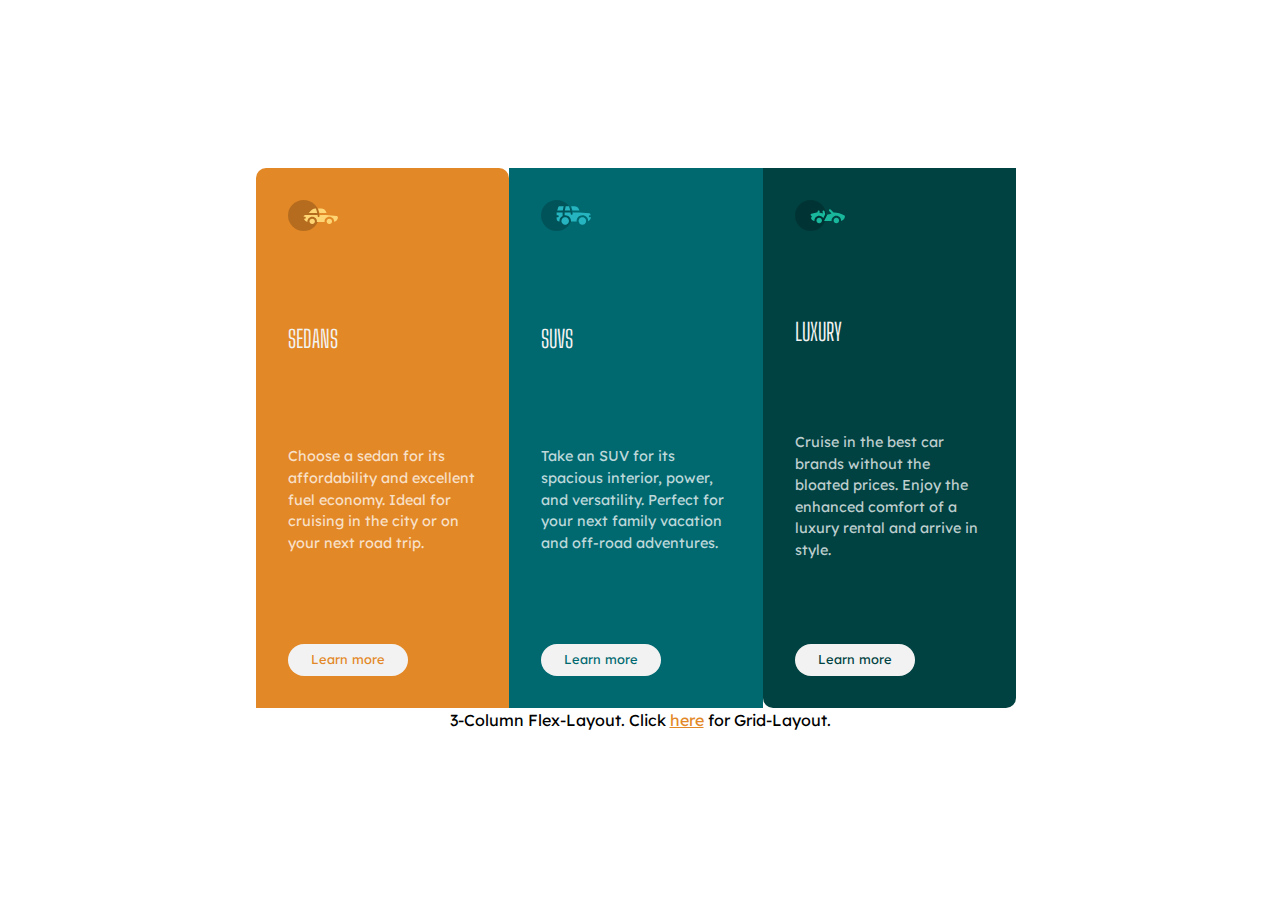
<file: index.html>
<!DOCTYPE html>
<html lang="en">
	<head>
		<meta charset="UTF-8" />
		<title>3 Column Preview Card | Frontend Mentor</title>
		<meta name="viewport" content="width=device-width, initial-scale=1.0" />
		<link
			rel="icon"
			type="image/png"
			sizes="32x32"
			href="./images/Copy of favicon-32x32.png"
		/>
		<link rel="stylesheet" href="style.css" />
		<link rel="preconnect" href="https://fonts.googleapis.com" />
		<link rel="preconnect" href="https://fonts.gstatic.com" crossorigin />
		<link
			href="https://fonts.googleapis.com/css2?family=Big+Shoulders+Display:wght@700&family=Lexend+Deca&display=swap"
			rel="stylesheet"
		/>
	</head>
	<body>
		<div id="container">
			<p>
				3-Column Flex-Layout. Click
				<a href="grid.html" target="_blank">here</a> for Grid-Layout.
			</p>
			<main>
				<section class="sedan">
					<img
						src="images/Copy of icon-sedans.svg"
						alt="sedan-icon"
						class="logo"
					/>
					<header>SEDANS</header>
					<p>
						Choose a sedan for its affordability and excellent fuel economy.
						Ideal for cruising in the city or on your next road trip.
					</p>
					<button>Learn more</button>
				</section>

				<section class="suv">
					<img src="images/Copy of icon-suvs.svg" alt="suv-icon" class="logo" />
					<header>SUVS</header>
					<p>
						Take an SUV for its spacious interior, power, and versatility.
						Perfect for your next family vacation and off-road adventures.
					</p>
					<button>Learn more</button>
				</section>

				<section class="lux">
					<img
						src="images/Copy of icon-luxury.svg"
						alt="luxury-icon"
						class="logo"
					/>
					<header>LUXURY</header>
					<p>
						Cruise in the best car brands without the bloated prices. Enjoy the
						enhanced comfort of a luxury rental and arrive in style.
					</p>
					<button>Learn more</button>
				</section>
			</main>
		</div>
	</body>
</html>
</file>
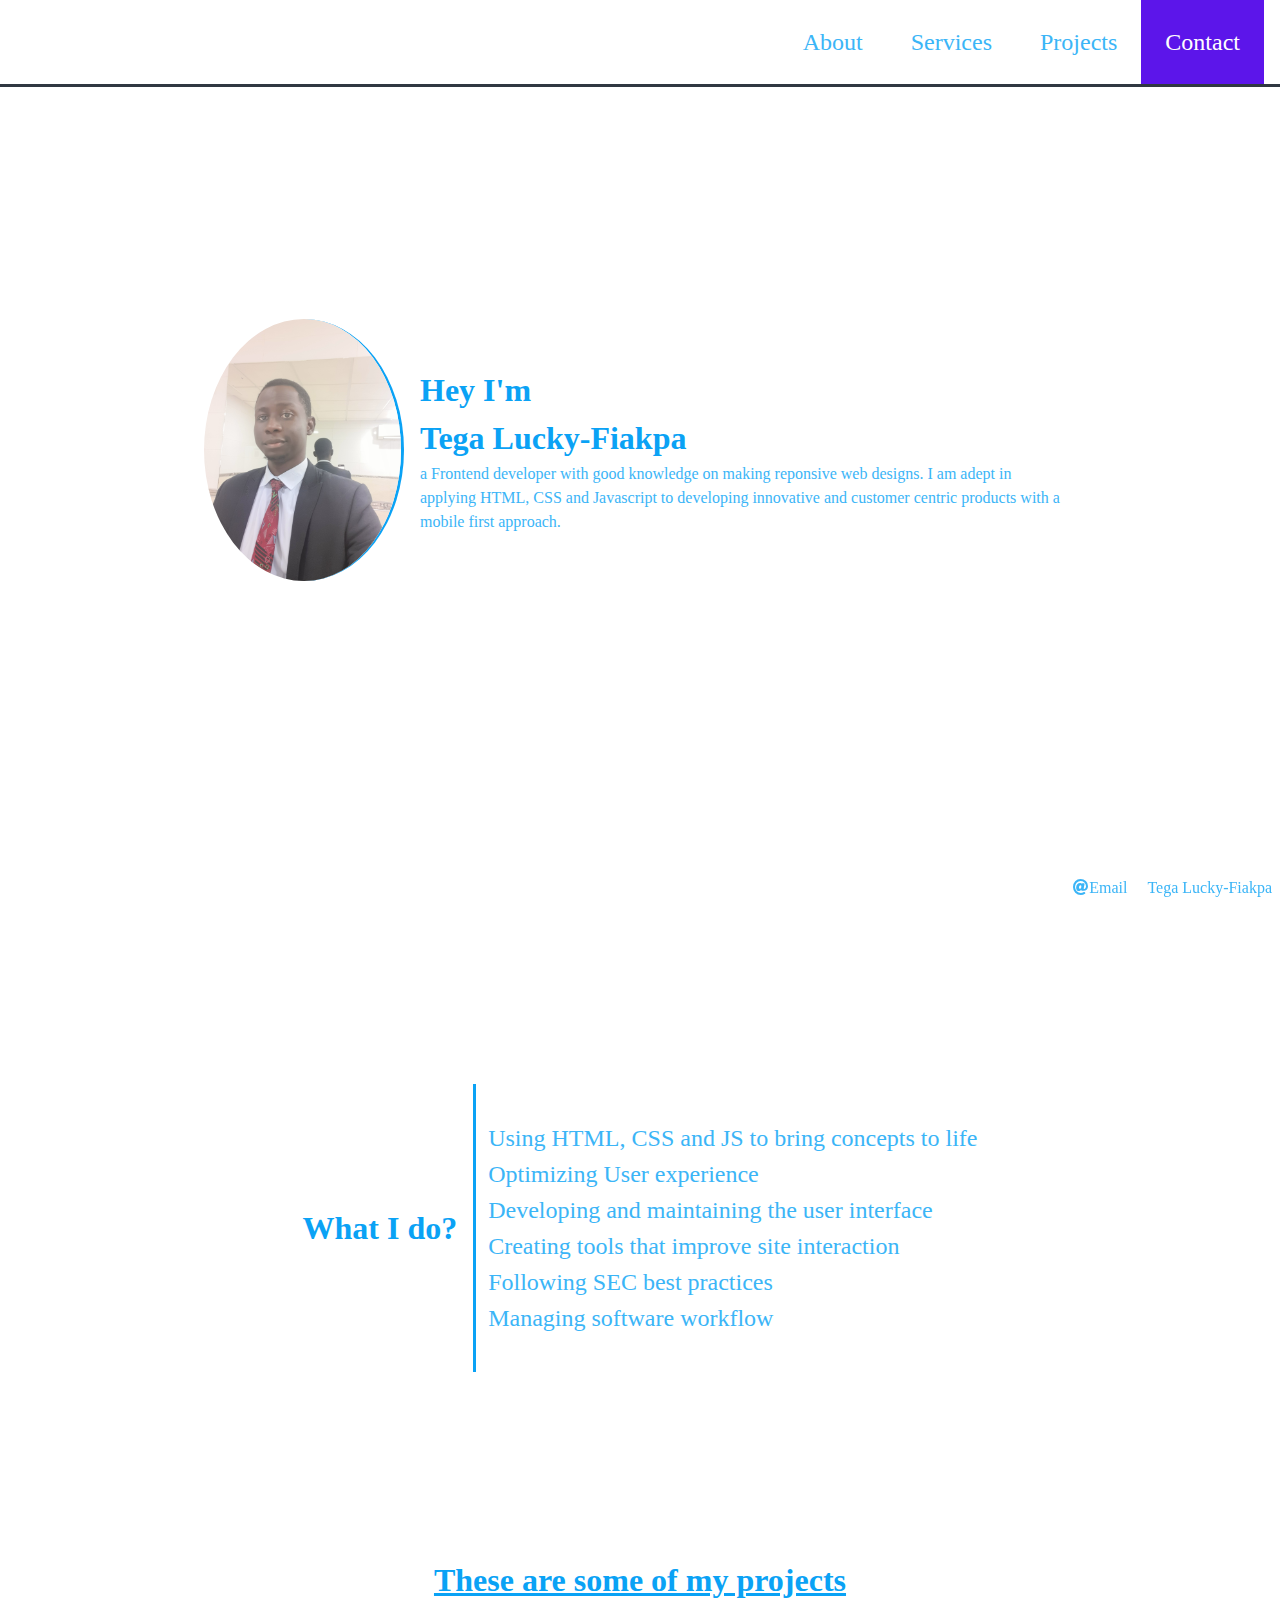
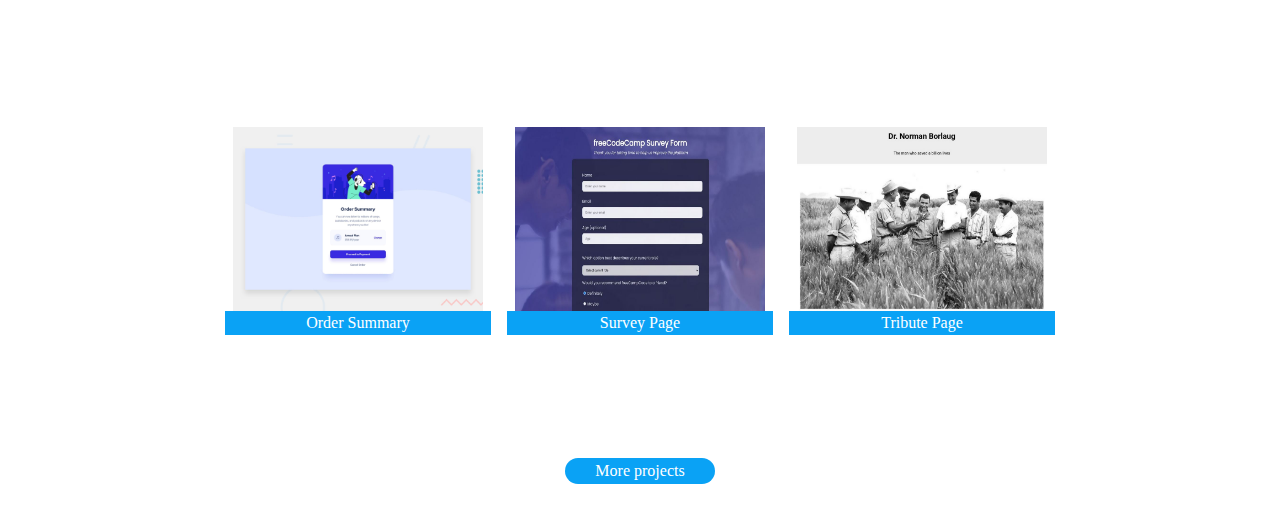
<file: week-3a/index.html>
<!DOCTYPE html>
<html>
	<head>
		<meta name="viewport" content="width=device-width, initial-scale=1" />
		<link rel="stylesheet" href="style.css" />
		<link rel="icon" type="image/png" sizes="32x32" href="./images/icon.jpg" />
		<title>Personal portfolio</title>
		<link
			rel="stylesheet"
			href="https://use.fontawesome.com/releases/v5.8.1/css/all.css"
		/>
		<link
			href="https://fonts.googleapis.com/css?family=Poppins"
			rel="stylesheet"
		/>
	</head>
	<body>
		<header>
			<nav>
				<ul>
					<a href="#about"><li>About</li></a>
					<a href="#services"><li>Services</li></a>
					<a href="#projects"><li>Projects</li></a>
					<a class="contact-link" href="contact.html" target="_blank"
						><li>Contact</li>
					</a>
				</ul>
			</nav>
		</header>

		<main>
			<section id="about">
				<img class="avi" src="images/avi.jpg" />
				<div class="aboutMe">
					<h1>Hey I'm</h1>
					<h1>Tega Lucky-Fiakpa</h1>
					<p>
						a Frontend developer with good knowledge on making reponsive web
						designs. I am adept in applying HTML, CSS and Javascript to
						developing innovative and customer centric products with a mobile
						first approach.
					</p>
				</div>
			</section>

			<section id="services">
				<h1>What I do?</h1>
				<ul>
					<li>Using HTML, CSS and JS to bring concepts to life</li>
					<li>Optimizing User experience</li>
					<li>Developing and maintaining the user interface</li>
					<li>Creating tools that improve site interaction</li>
					<li>Following SEC best practices</li>
					<li>Managing software workflow</li>
				</ul>
			</section>

			<section id="projects">
				<h1>These are some of my projects</h1>
				<article>
					<a href="https://heisenberg-order.netlify.app/" target="_blank">
						<img
							src="images/ordersummary.jpg"
							alt="orderSummary tile"
							class="article-image"
						/>
						<p>Order Summary</p>
					</a>

					<a href="https://codepen.io/tegxy/pen/wvPaENd" target="_blank">
						<img
							src="images/surveypage.JPG"
							alt="surveyPage tile"
							class="article-image"
						/>
						<p>Survey Page</p>
					</a>

					<a href="https://codepen.io/tegxy/pen/OJxbGdb" target="_blank">
						<img
							src="images/tributepage.JPG"
							alt="tributePage tile"
							class="article-image"
						/>
						<p>Tribute Page</p>
					</a>
				</article>

				<a href="https://codepen.io/tegxy" target="_blank"
					><button>More projects</button></a
				>
			</section>
		</main>

		<footer>
			<p>
				<a href="mailto:oghenetegalucky@gmail.com" target="_blank">
					<i class="fas fa-at"></i>Email
				</a>
				<a href="https://twitter.com/tegxy" target="_blank"
					>Tega Lucky-Fiakpa
				</a>
			</p>
		</footer>
	</body>
</html>
</file>
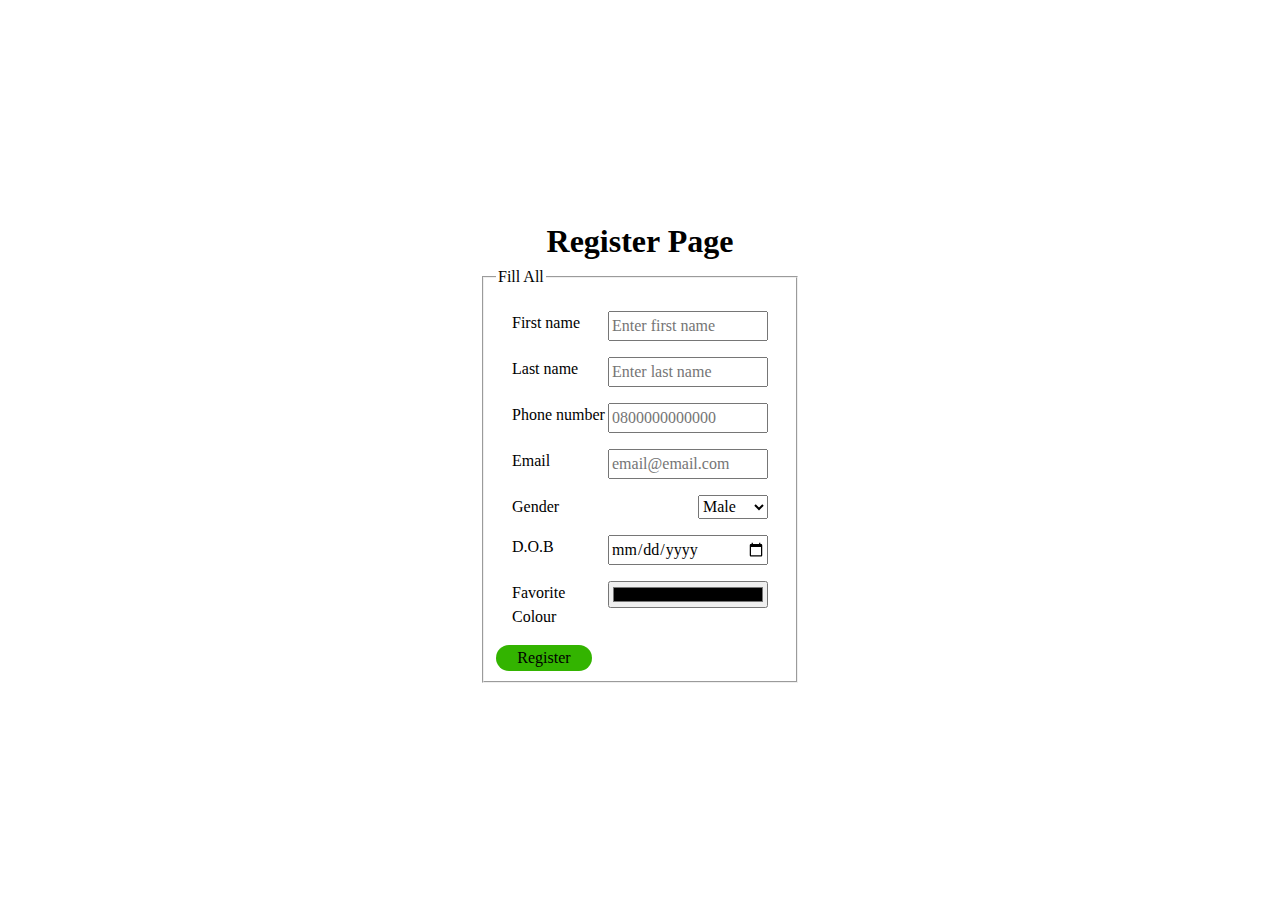
<file: week-3b/index.html>
<!DOCTYPE html>
<html>
	<head>
		<meta name="viewport" content="width=device-width, initial-scale=1" />
		<link rel="stylesheet" href="style.css" />

		<title>Registration Form</title>
	</head>
	<body>
		<form action="successReg.html">
			<div id="registration">
				<h1>Register Page</h1>
				<fieldset>
					<legend>Fill All</legend>
					<p>
						<label for="fname">First name</label>
						<input
							type="text"
							id="fname"
							name="fname"
							placeholder="Enter first name"
							required
						/>
					</p>

					<p>
						<label for="lname">Last name</label>
						<input
							type="text"
							id="lname"
							name="lname"
							placeholder="Enter last name"
							required
						/>
					</p>

					<p>
						<label for="phone">Phone number</label>
						<input
							type="tel"
							id="phone"
							name="phone"
							placeholder="0800000000000"
						/>
					</p>

					<p>
						<label for="email">Email</label>
						<input
							type="email"
							id="email"
							name="email"
							placeholder="email@email.com"
							required
						/>
					</p>

					<p>
						<label>Gender</label>
						<select>
							<option>Male</option>
							<option>Female</option>
						</select>
					</p>

					<p>
						<label for="birthday">D.O.B</label>
						<input type="date" id="birthday" name="birthday" required />
					</p>

					<p>
						<label for="color">Favorite Colour</label>
						<input type="color" id="color" name="color" required />
					</p>

					<button type="submit">Register</button>
				</fieldset>
			</div>
		</form>
	</body>
</html>
</file>
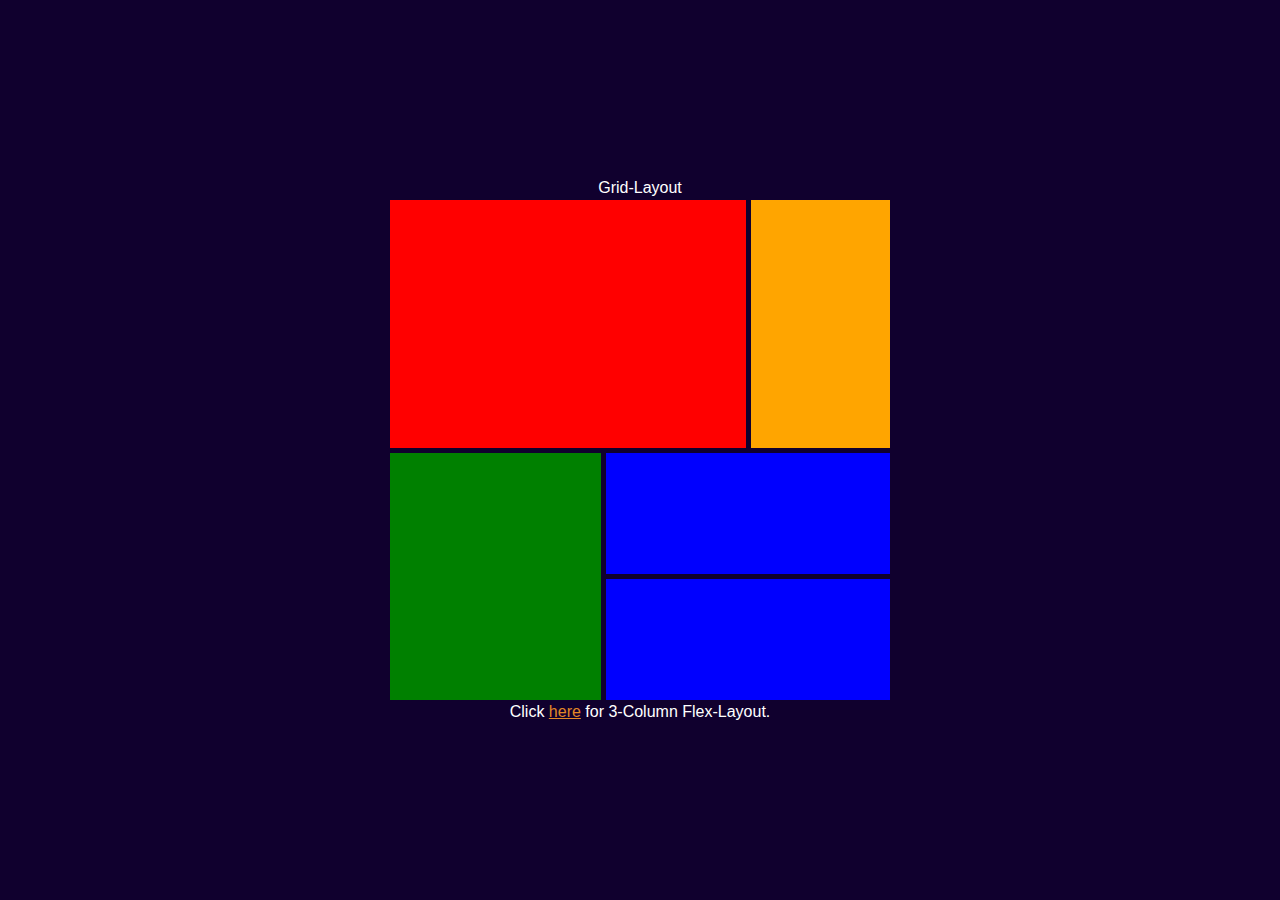
<file: grid.html>
<!DOCTYPE html>
<html lang="en">
	<head>
		<meta charset="UTF-8" />
		<title>3 Column Preview Card | Frontend Mentor</title>
		<meta name="viewport" content="width=device-width, initial-scale=1.0" />
		<link
			rel="icon"
			type="image/png"
			sizes="32x32"
			href="./images/Copy of favicon-32x32.png"
		/>
		<link rel="stylesheet" href="style.css" />
	</head>
	<body>
		<div id="grid">
			<p>Grid-Layout</p>
			<div class="grid-layout">
				<div class="red"></div>
				<div class="orange"></div>
				<div class="green"></div>
				<div class="blue-1"></div>
				<div class="blue-2"></div>
			</div>
			<p>
				Click <a href="index.html" target="_blank">here</a> for 3-Column
				Flex-Layout.
			</p>
		</div>
	</body>
</html>
</file>
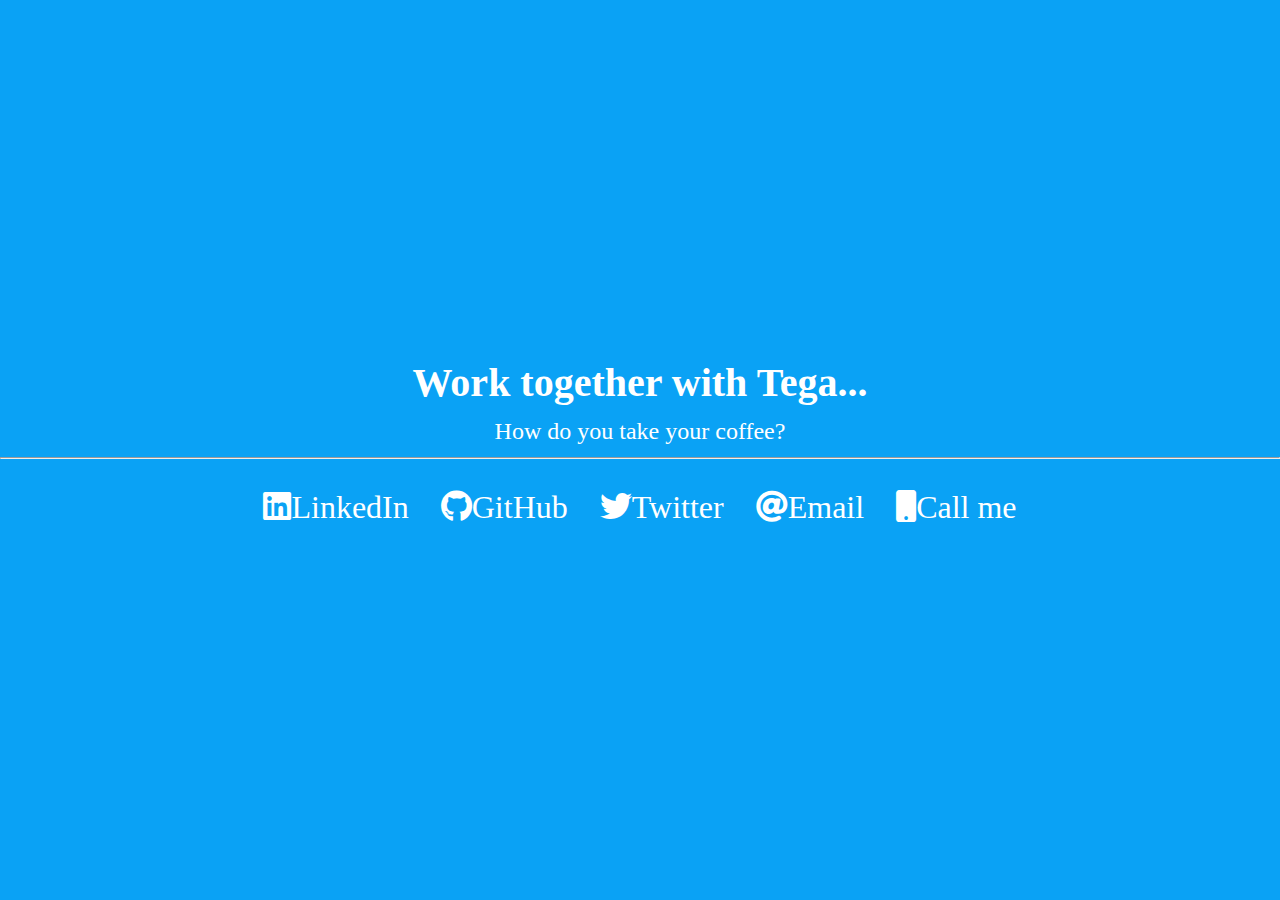
<file: week-3a/contact.html>
<!DOCTYPE html>
<html>
	<head>
		<meta name="viewport" content="width=device-width, initial-scale=1" />
		<link rel="stylesheet" href="style.css" />
		<link rel="icon" type="image/png" sizes="32x32" href="./images/icon.jpg" />
		<title>Personal portfolio</title>
		<link
			rel="stylesheet"
			href="https://use.fontawesome.com/releases/v5.8.1/css/all.css"
		/>
		<link
			href="https://fonts.googleapis.com/css?family=Poppins"
			rel="stylesheet"
		/>
	</head>
	<body>
		<main id="contact">
			<h1>Work together with Tega...</h1>
			<p>How do you take your coffee?</p>
			<hr />

			<div id="contact-info">
				<a href="https://linkedin.com/in/tega-lucky-fiakpa" target="_blank">
					<i class="fab fa-linkedin"></i>LinkedIn
				</a>
				<a href="https://github.com/tegxy" target="_blank">
					<i class="fab fa-github"></i>GitHub
				</a>
				<a href="https://twitter.com/tegxy" target="_blank">
					<i class="fab fa-twitter"></i>Twitter
				</a>
				<a href="mailto:oghenetegalucky@gmail.com" target="_blank">
					<i class="fas fa-at"></i>Email
				</a>
				<a href="tel:08000000000" target="_blank">
					<i class="fas fa-mobile"></i>Call me
				</a>
			</div>
		</main>
	</body>
</html>
</file>
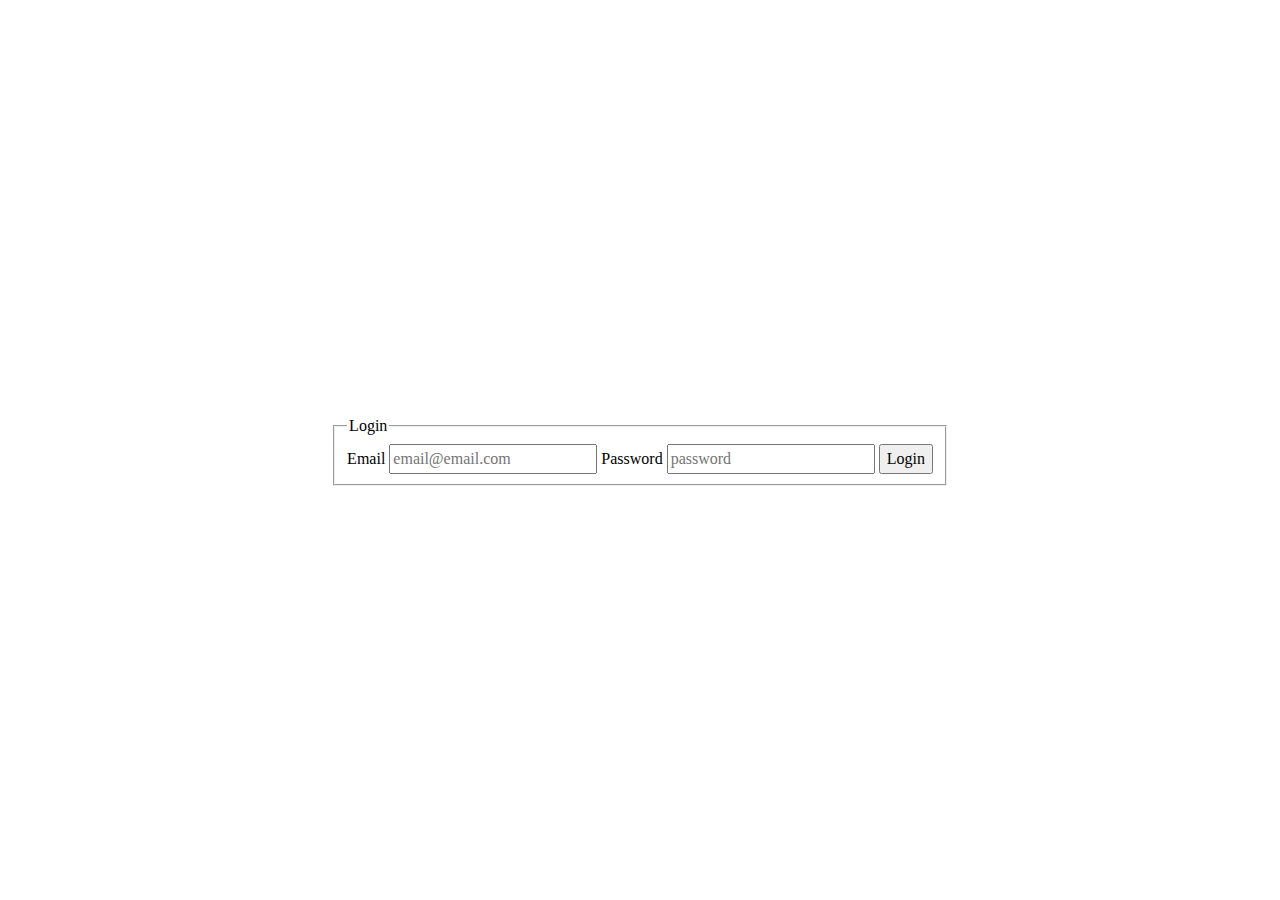
<file: week-3b/loginPage.html>
<!DOCTYPE html>
<html>
	<head>
		<meta name="viewport" content="width=device-width, initial-scale=1" />
		<link rel="stylesheet" href="style.css" />
		<title>Registration Form</title>
	</head>
	<body>
		<form action="successLogin.html">
			<div id="login">
				<fieldset>
					<legend>Login</legend>
					<label for="email">Email</label>
					<input
						type="email"
						id="email"
						name="email"
						placeholder="email@email.com"
						required
					/>

					<label for="password">Password</label>
					<input
						type="password"
						id="password"
						name="password"
						placeholder="password"
						required
					/>

					<button type="submit">Login</button>
				</fieldset>
			</div>
		</form>
	</body>
</html>
</file>
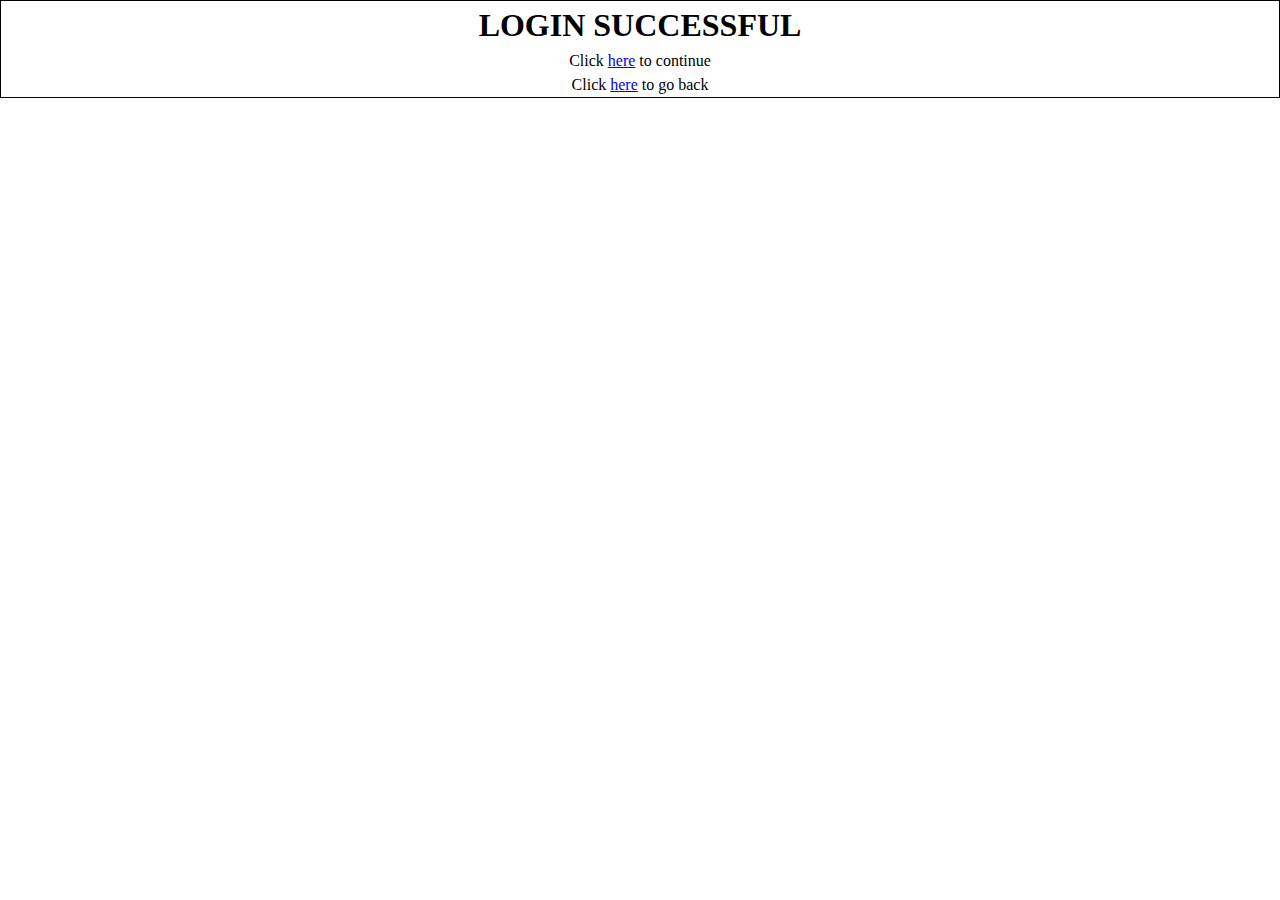
<file: week-3b/successLogin.html>
<!DOCTYPE html>
<html>
	<head>
		<meta name="viewport" content="width=device-width, initial-scale=1" />
		<link rel="stylesheet" href="style.css" />
		<title>Registration Form</title>
	</head>
	<body>
		<div class="container">
			<h1>LOGIN SUCCESSFUL</h1>
			<p>Click <a href="#" target="_blank">here</a> to continue</p>
			<p>Click <a href="loginPage.html" target="_blank">here</a> to go back</p>
		</div>
	</body>
</html>
</file>
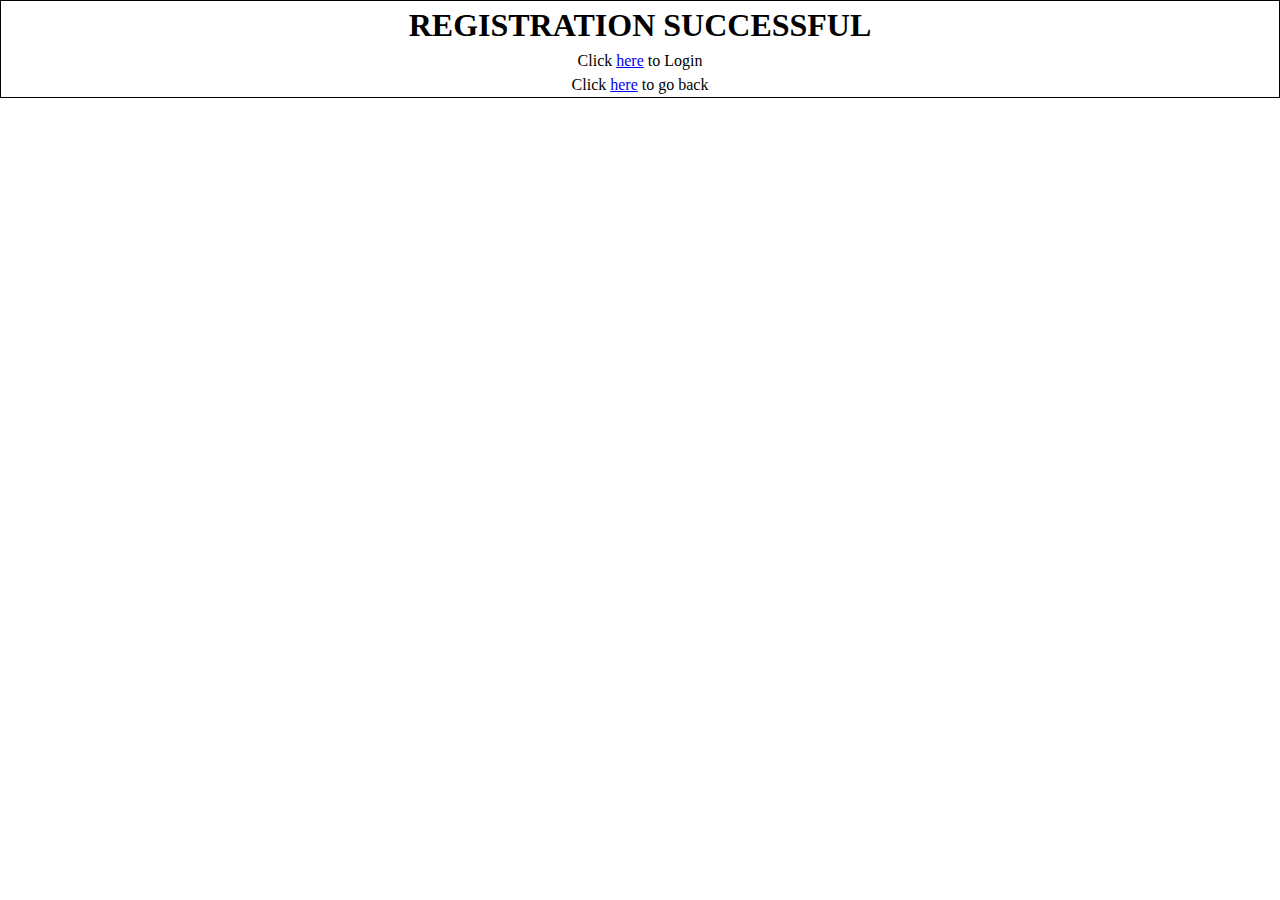
<file: week-3b/successReg.html>
<!DOCTYPE html>
<html>
	<head>
		<meta name="viewport" content="width=device-width, initial-scale=1" />
		<link rel="stylesheet" href="style.css" />
		<title>Success Page</title>
	</head>
	<body>
		<div class="container">
			<h1>REGISTRATION SUCCESSFUL</h1>
			<p>Click <a href="loginPage.html" target="_blank">here</a> to Login</p>
			<p>
				Click <a href="registrationForm.html" target="_blank">here</a> to go
				back
			</p>
		</div>
	</body>
</html>
</file>
<file: style.css>
/* Box sizing rules */
*,
*::before,
*::after {
	box-sizing: border-box;
}

/* Remove default margin */
body,
h1,
h2,
h3,
h4,
p,
figure,
blockquote,
dl,
dd {
	margin: 0;
}

/* Remove list styles on ul, ol elements with a list role, which suggests default styling will be removed */
ul[role="list"],
ol[role="list"] {
	list-style: none;
}

/* Set core root defaults */
html:focus-within {
	scroll-behavior: smooth;
}

/* Set core body defaults */
body {
	min-height: 100vh;
	text-rendering: optimizeSpeed;
	line-height: 1.5;
}

/* A elements that don't have a class get default styles */
a:not([class]) {
	-webkit-text-decoration-skip: ink;
	text-decoration-skip-ink: auto;
}

/* Make images easier to work with */
img,
picture {
	max-width: 100%;
	display: block;
}

/* Inherit fonts for inputs and buttons */
input,
button,
textarea,
select {
	font: inherit;
}

/* Remove all animations, transitions and smooth scroll for people that prefer not to see them */
@media (prefers-reduced-motion: reduce) {
	html:focus-within {
		scroll-behavior: auto;
	}
	*,
	*::before,
	*::after {
		-webkit-animation-duration: 0.01ms !important;
		animation-duration: 0.01ms !important;
		-webkit-animation-iteration-count: 1 !important;
		animation-iteration-count: 1 !important;
		transition-duration: 0.01ms !important;
		scroll-behavior: auto !important;
	}
}
:root {
	--sedan-color: hsl(31, 77%, 52%);
	--lux-color: hsl(179, 100%, 13%);
	--suv-color: hsl(184, 100%, 22%);
	--paragraph-color: hsla(0, 0%, 100%, 0.75);
	--background-headings-buttons: hsl(0, 0%, 95%);
}

.sedan {
	background-color: var(--sedan-color);
	border-bottom-left-radius: 10px;
	border-top-left-radius: 10px;
}
.sedan button {
	color: var(--sedan-color);
	background-color: var(--background-headings-buttons);
	border: none;
	border-radius: 27px;
	font-size: 0.8em;
	padding: 0.5em;
	width: 120px;
}

.suv {
	background-color: var(--suv-color);
}
.suv button {
	color: var(--suv-color);
	background-color: var(--background-headings-buttons);
	border: none;
	border-radius: 27px;
	font-size: 0.8em;
	padding: 0.5em;
	width: 120px;
}

.lux {
	background-color: var(--lux-color);
	border-bottom-right-radius: 10px;
	border-top-right-radius: 10px;
}
.lux button {
	color: var(--lux-color);
	background-color: var(--background-headings-buttons);
	border: none;
	border-radius: 27px;
	font-size: 0.8em;
	padding: 0.5em;
	width: 120px;
}

/*Mobile screens*/
@media (max-width: 375px) {
	.sedan {
		border-bottom-left-radius: 0;
		border-top-right-radius: 10px;
	}
	.lux {
		border-top-right-radius: 0;
		border-bottom-left-radius: 10px;
	}
}
/*Tab screens*/
@media (min-width: 550px) {
	.sedan {
		border-bottom-left-radius: 0;
		border-top-right-radius: 10px;
	}
	.lux {
		border-top-right-radius: 0;
		border-bottom-left-radius: 10px;
	}
}
p {
	text-align: center;
}

#container {
	height: 100vh;
	display: flex;
	flex-direction: column-reverse;
	justify-content: center;
	align-items: center;
	font-family: "Lexend Deca", sans-serif;
}

main {
	display: flex;
	border-radius: 5px;
	max-width: 60%;
	min-height: 60%;
}

section {
	display: flex;
	flex-direction: column;
	justify-content: space-between;
	max-width: 33%;
	padding: 2em;
}
section header {
	color: var(--background-headings-buttons);
	font-size: 1.5em;
	font-family: "Big Shoulders Display", cursive;
}
section p {
	color: var(--paragraph-color);
	font-size: 0.9em;
	text-align: left;
}

.logo {
	width: 50px;
}

button:hover {
	border: var(--background-headings-buttons) solid;
	cursor: pointer;
	background-color: transparent;
	color: var(--paragraph-color);
}

a {
	color: var(--sedan-color);
}

#grid {
	height: 100vh;
	display: grid;
	place-content: center;
	font-family: "Lexend Deca", sans-serif;
	background-color: hsl(261deg, 100%, 9%);
}
#grid p {
	text-align: center;
	color: hsl(0deg, 0%, 100%);
}

.grid-layout {
	display: grid;
	grid-template-columns: repeat(7, 1fr);
	grid-template-rows: repeat(4, 1fr);
	grid-gap: 5px;
	height: 500px;
	width: 500px;
}

.red {
	background-color: red;
	grid-column: 1/6;
	grid-row: 1/3;
}

.orange {
	background-color: orange;
	grid-column: 6/8;
	grid-row: 1/3;
}

.green {
	background-color: green;
	grid-column: 1/4;
	grid-row: 3/5;
}

.blue-1 {
	background-color: blue;
	grid-column: 4/8;
	grid-row: 3/4;
}

.blue-2 {
	background-color: blue;
	grid-column: 4/8;
	grid-row: 4/5;
}

/*Tab screens*/
@media (max-width: 550px) {
	#container {
		width: 100%;
		height: 100%;
	}
	main {
		display: flex;
		flex-direction: column;
		justify-content: center;
		height: 65em;
	}
	section {
		max-width: 100%;
		height: 20em;
	}
}
/*Mobile screens*/
@media (max-width: 375px) {
	#container {
		width: 100%;
		height: 100%;
	}
	main {
		display: flex;
		flex-direction: column;
		justify-content: center;
		height: 65em;
	}
	section {
		max-width: 100%;
		height: 20em;
	}
} /*# sourceMappingURL=style.css.map */
</file>
<file: week-3a/style.css>
/* Box sizing rules */
*,
*::before,
*::after {
	box-sizing: border-box;
}

/* Remove default margin */
body,
h1,
h2,
h3,
h4,
p,
figure,
blockquote,
ul,
dl,
dd {
	margin: 0;
}

/* Remove list styles on ul, ol elements with a list role, which suggests default styling will be removed */
ul[role="list"],
ol[role="list"] {
	list-style: none;
}

/* Set core root defaults */
html:focus-within {
	scroll-behavior: smooth;
}

/* Set core body defaults */
body {
	min-height: 100vh;
	text-rendering: optimizeSpeed;
	line-height: 1.5;
}

/* A elements that don't have a class get default styles */
a:not([class]) {
	-webkit-text-decoration-skip: ink;
	text-decoration-skip-ink: auto;
}

/* Make images easier to work with */
img,
picture {
	max-width: 100%;
	display: block;
}

/* Inherit fonts for inputs and buttons */
input,
button,
textarea,
select {
	font: inherit;
}

/* Remove all animations, transitions and smooth scroll for people that prefer not to see them */
@media (prefers-reduced-motion: reduce) {
	html:focus-within {
		scroll-behavior: auto;
	}
	*,
	*::before,
	*::after {
		-webkit-animation-duration: 0.01ms !important;
		animation-duration: 0.01ms !important;
		-webkit-animation-iteration-count: 1 !important;
		animation-iteration-count: 1 !important;
		transition-duration: 0.01ms !important;
		scroll-behavior: auto !important;
	}
}
nav {
	background-color: #ffffff;
	width: 100%;
	border-bottom: #303841 solid;
}
nav a {
	color: inherit;
	text-decoration: none;
}
nav .contact-link {
	background-color: #5c15ea;
	color: #ffffff;
}
nav a:hover {
	cursor: pointer;
	background-color: #5c15ea;
}
nav ul {
	list-style: none;
	display: flex;
	padding: 0 1em 0 0;
	justify-content: flex-end;
	color: #3bb5f7;
}
nav ul li {
	padding: 1em;
	font-size: 1.5em;
}

#about {
	width: 100%;
	height: 100vh;
	display: flex;
	justify-content: center;
	align-items: center;
}
#about h1 {
	color: #0aa2f5;
	font-size: 2em;
}
#about p {
	color: #3bb5f7;
}

.aboutMe {
	width: 50%;
	margin: 0 1em;
}

#services {
	color: #ffffff;
	height: 41em;
	display: flex;
	justify-content: center;
	align-items: center;
}
#services h1 {
	border-right: #0aa2f5 solid;
	padding-right: 0.5em;
	height: 9em;
	display: flex;
	align-items: center;
	color: #0aa2f5;
	font-size: 2em;
}
#services ul {
	list-style: none;
	padding-left: 0.5em;
	color: #3bb5f7;
	font-size: 1.5em;
}

#projects {
	height: 36em;
	display: flex;
	flex-direction: column;
	align-items: center;
	justify-content: space-between;
}
#projects p {
	background-color: #0aa2f5;
	color: #ffffff;
}
#projects button {
	width: 150px;
	margin-bottom: 3em;
	background-color: #0aa2f5;
	color: #ffffff;
	border: none;
	border-radius: 1em;
}
#projects article {
	display: flex;
}
#projects h1 {
	text-align: center;
	color: #0aa2f5;
	text-decoration: underline;
	font-size: 2em;
}
#projects .article-image {
	width: 250px;
	height: 100%;
	margin: 0 0.5em;
}
#projects a {
	text-decoration: none;
	text-align: center;
	display: flex;
	flex-direction: column;
	justify-content: space-between;
	margin: 0 0.5em;
}

#contact {
	height: 100vh;
	display: flex;
	flex-direction: column;
	justify-content: center;
	align-items: center;
	background-color: #0aa2f5;
	color: #ffffff;
}
#contact hr {
	width: 100%;
}
#contact h1 {
	font-size: 2.5em;
}
#contact p {
	font-size: 1.5em;
}
#contact #contact-info {
	display: flex;
	font-size: 2em;
}
#contact #contact-info a {
	text-decoration: none;
	color: #ffffff;
	margin: 0.5em;
}

html {
	scroll-behavior: smooth;
}

header {
	width: 100%;
	position: relative;
	position: fixed;
}

main .avi {
	width: 200px;
	border-radius: 50%;
	border-right: #0aa2f5 solid;
}

footer {
	width: 100%;
	display: flex;
	justify-content: flex-end;
	position: fixed;
	bottom: 0px;
	text-align: end;
}
footer a {
	margin: 0 0.5em;
	text-decoration: none;
	color: #3bb5f7;
} /*# sourceMappingURL=style.css.map */
</file>
<file: week-3b/style.css>
/* Box sizing rules */
*,
*::before,
*::after {
	box-sizing: border-box;
}

/* Remove default margin */
body,
h1,
h2,
h3,
h4,
p,
figure,
blockquote,
dl,
dd {
	margin: 0;
}

/* Remove list styles on ul, ol elements with a list role, which suggests default styling will be removed */
ul[role="list"],
ol[role="list"] {
	list-style: none;
}

/* Set core root defaults */
html:focus-within {
	scroll-behavior: smooth;
}

/* Set core body defaults */
body {
	min-height: 100vh;
	text-rendering: optimizeSpeed;
	line-height: 1.5;
}

/* A elements that don't have a class get default styles */
a:not([class]) {
	-webkit-text-decoration-skip: ink;
	text-decoration-skip-ink: auto;
}

/* Make images easier to work with */
img,
picture {
	max-width: 100%;
	display: block;
}

/* Inherit fonts for inputs and buttons */
input,
button,
textarea,
select {
	font: inherit;
}

/* Remove all animations, transitions and smooth scroll for people that prefer not to see them */
@media (prefers-reduced-motion: reduce) {
	html:focus-within {
		scroll-behavior: auto;
	}
	*,
	*::before,
	*::after {
		-webkit-animation-duration: 0.01ms !important;
		animation-duration: 0.01ms !important;
		-webkit-animation-iteration-count: 1 !important;
		animation-iteration-count: 1 !important;
		transition-duration: 0.01ms !important;
		scroll-behavior: auto !important;
	}
}
#registration {
	display: flex;
	flex-direction: column;
	height: 100vh;
	justify-content: center;
	align-items: center;
}
#registration p {
	display: flex;
	justify-content: space-between;
	margin: 1em;
}
#registration label {
	width: 6em;
}
#registration input {
	width: 10em;
}
#registration button {
	background-color: rgb(51, 180, 0);
	border: none;
	width: 6em;
	border-radius: 1em;
}

.container {
	border: 1px black solid;
	display: flex;
	flex-direction: column;
	justify-content: center;
	align-items: center;
}
.container h1 {
	font-size: 2em;
}

#login {
	display: flex;
	flex-direction: column;
	height: 100vh;
	justify-content: center;
	align-items: center;
} /*# sourceMappingURL=style.css.map */
</file>
